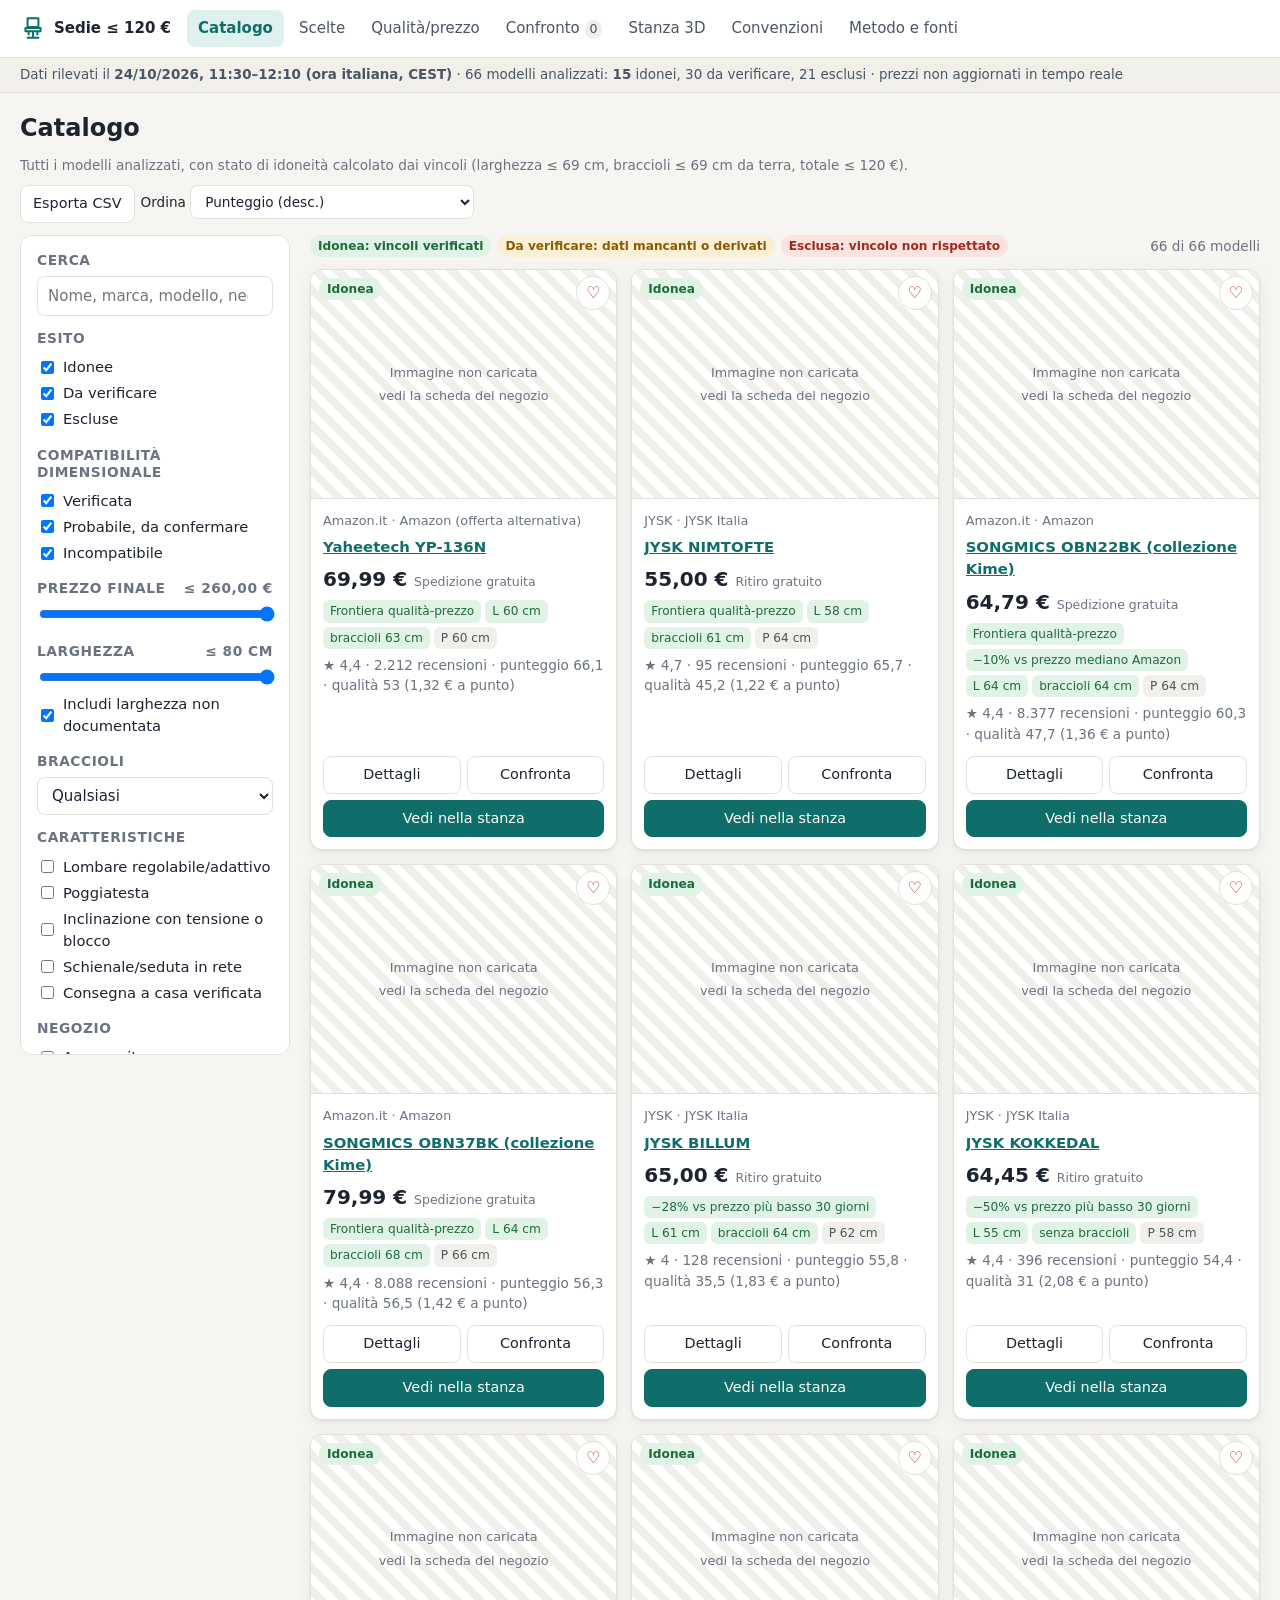
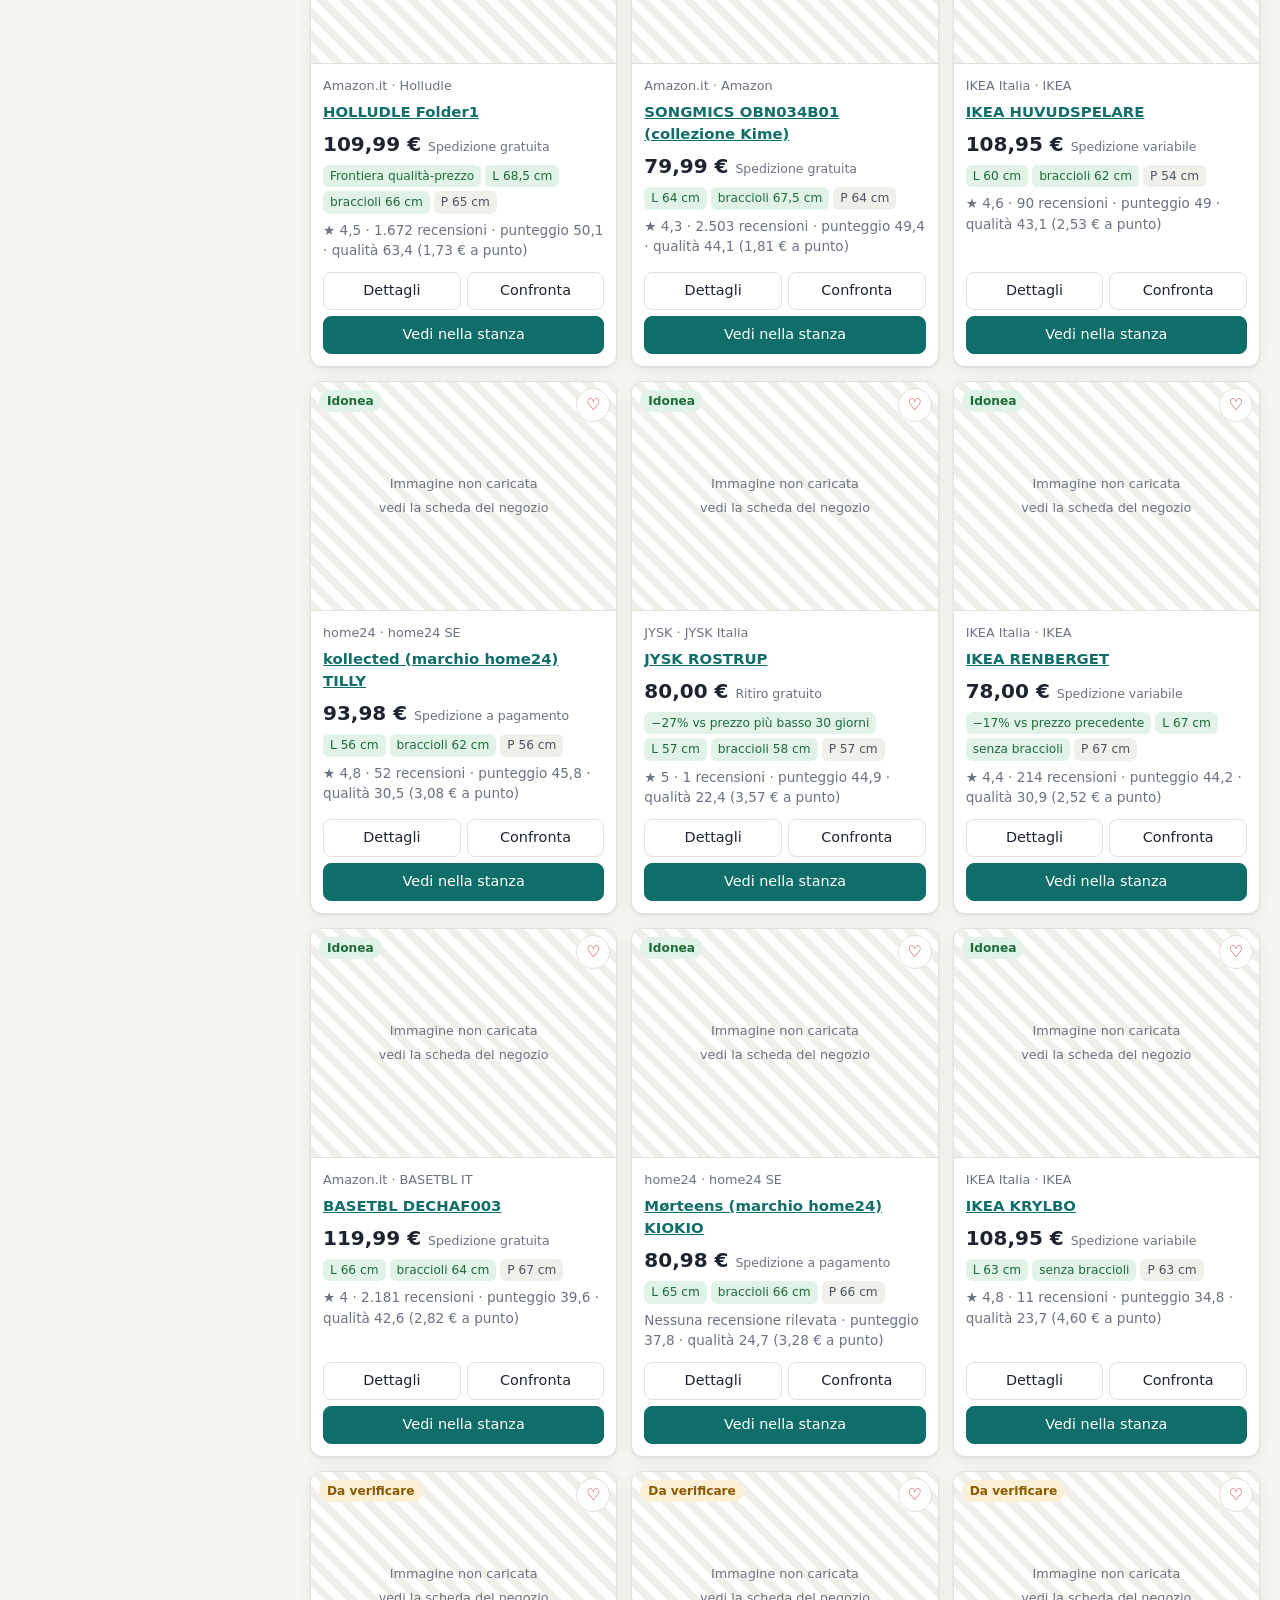
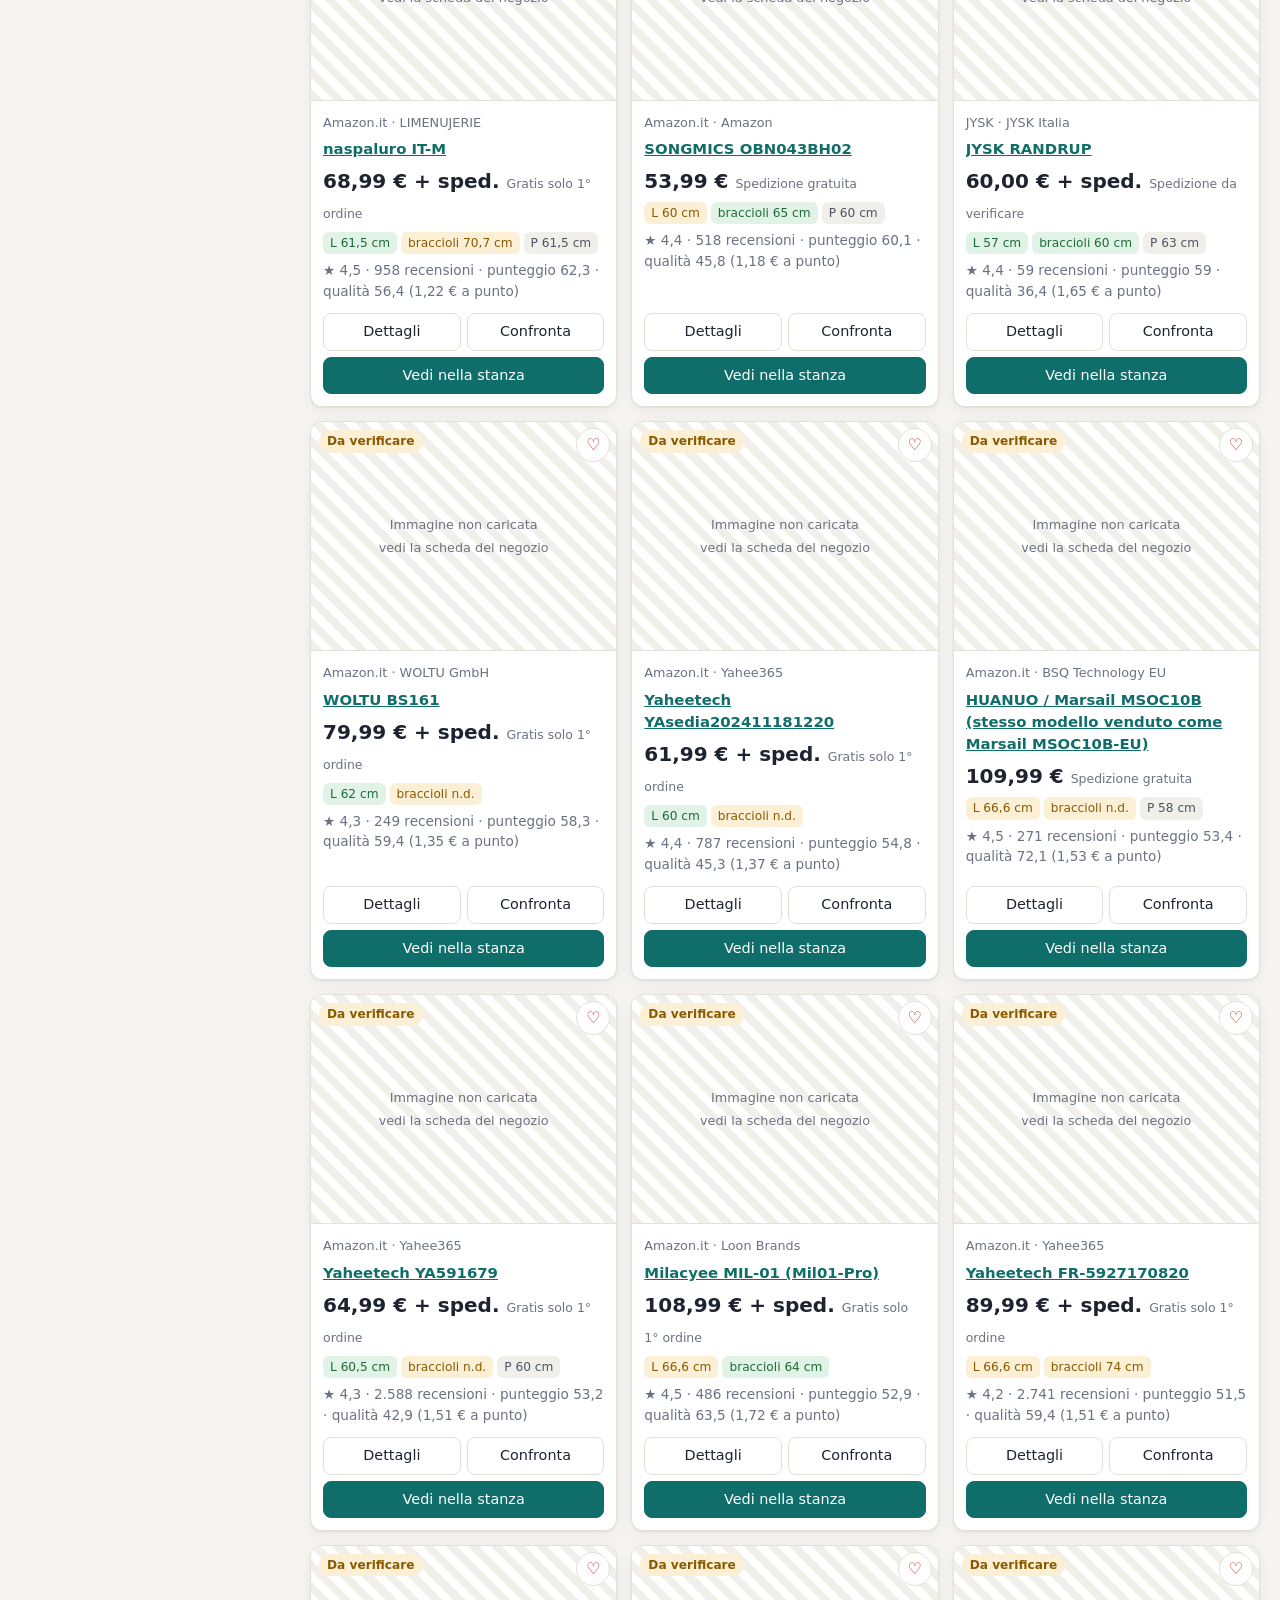
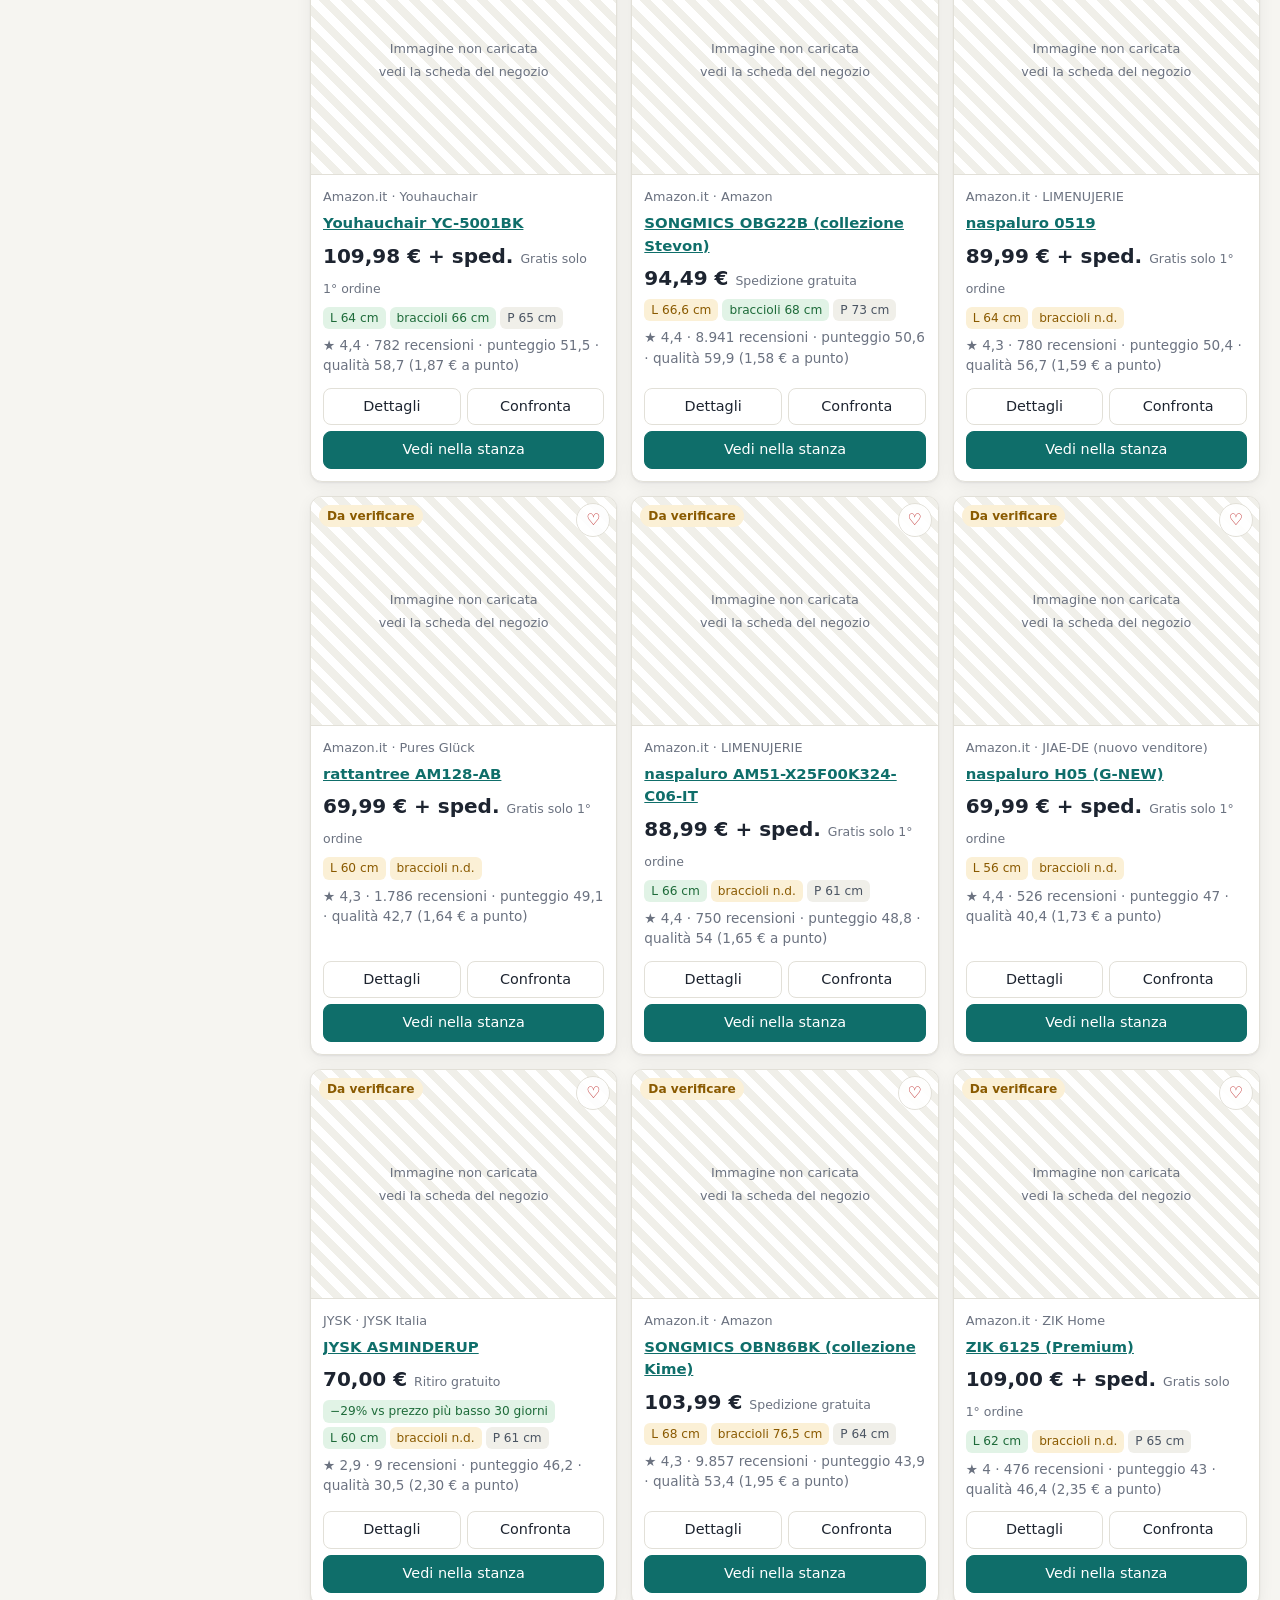
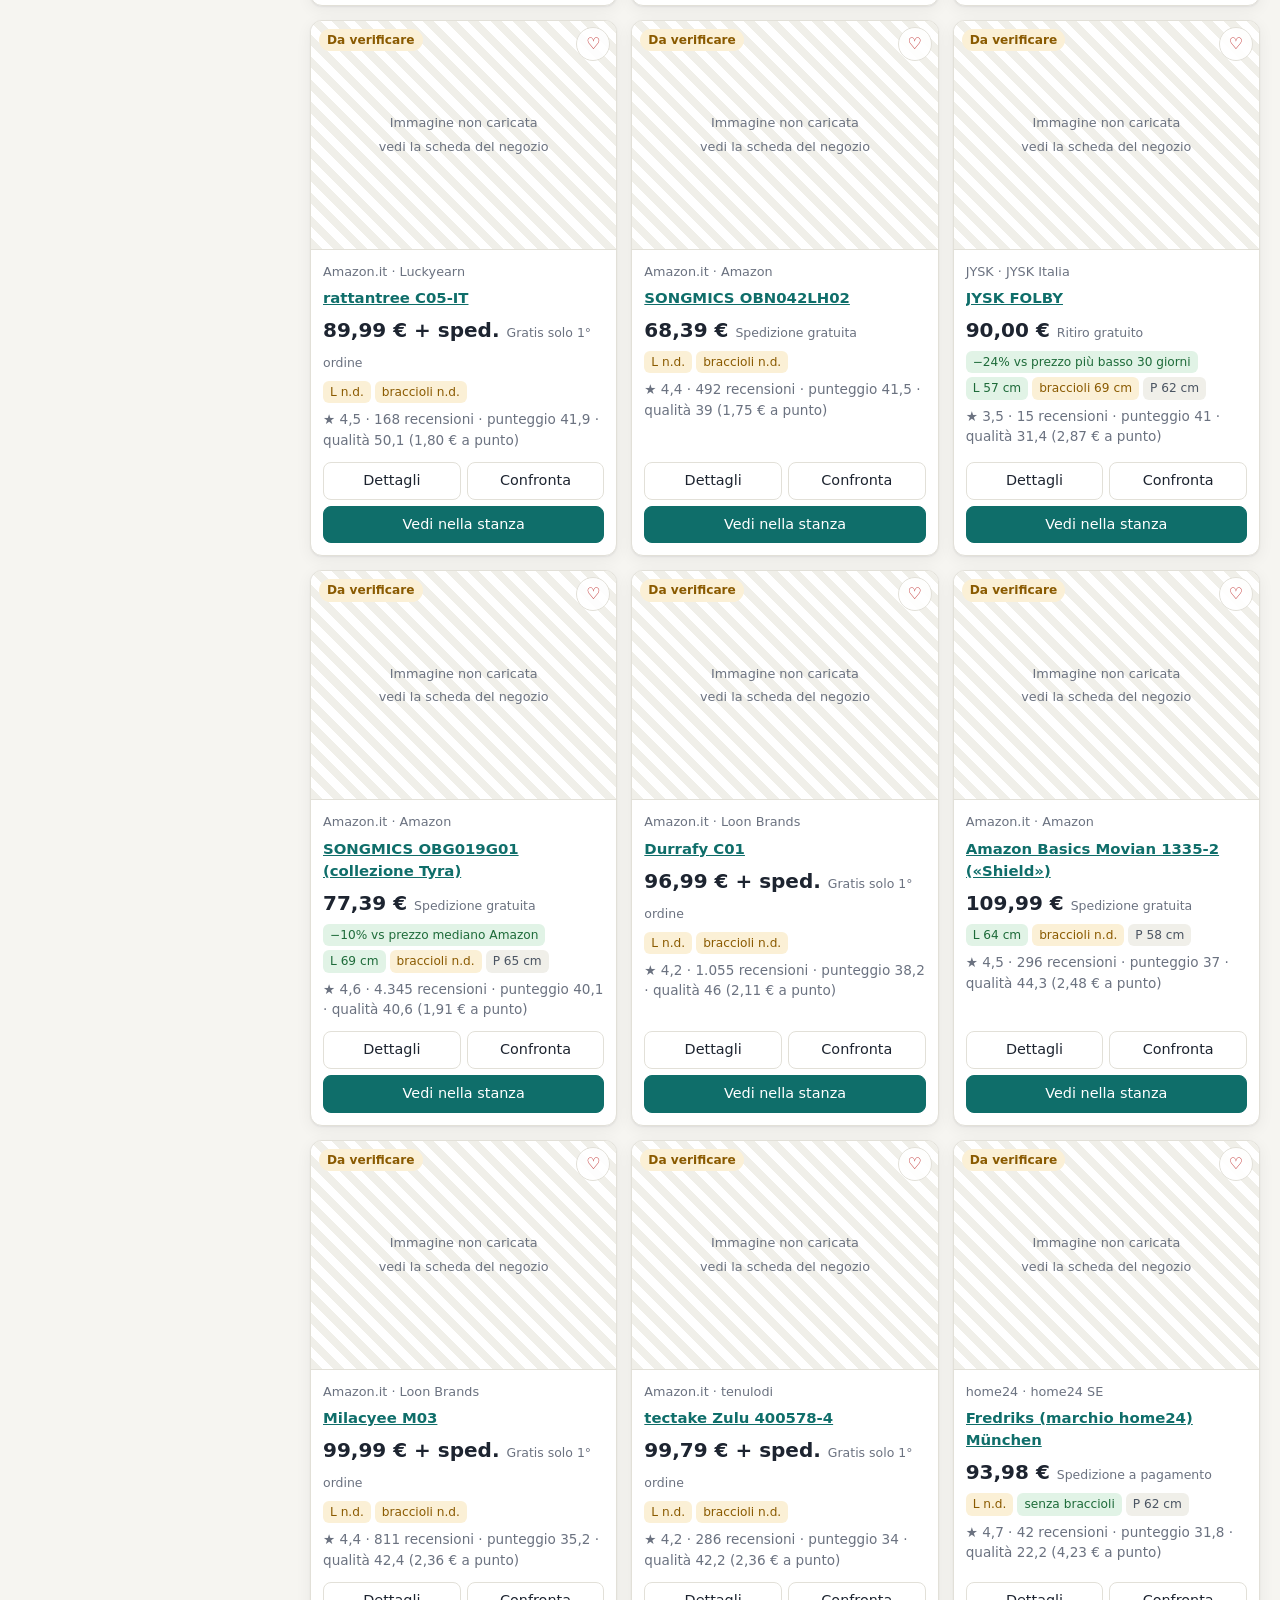
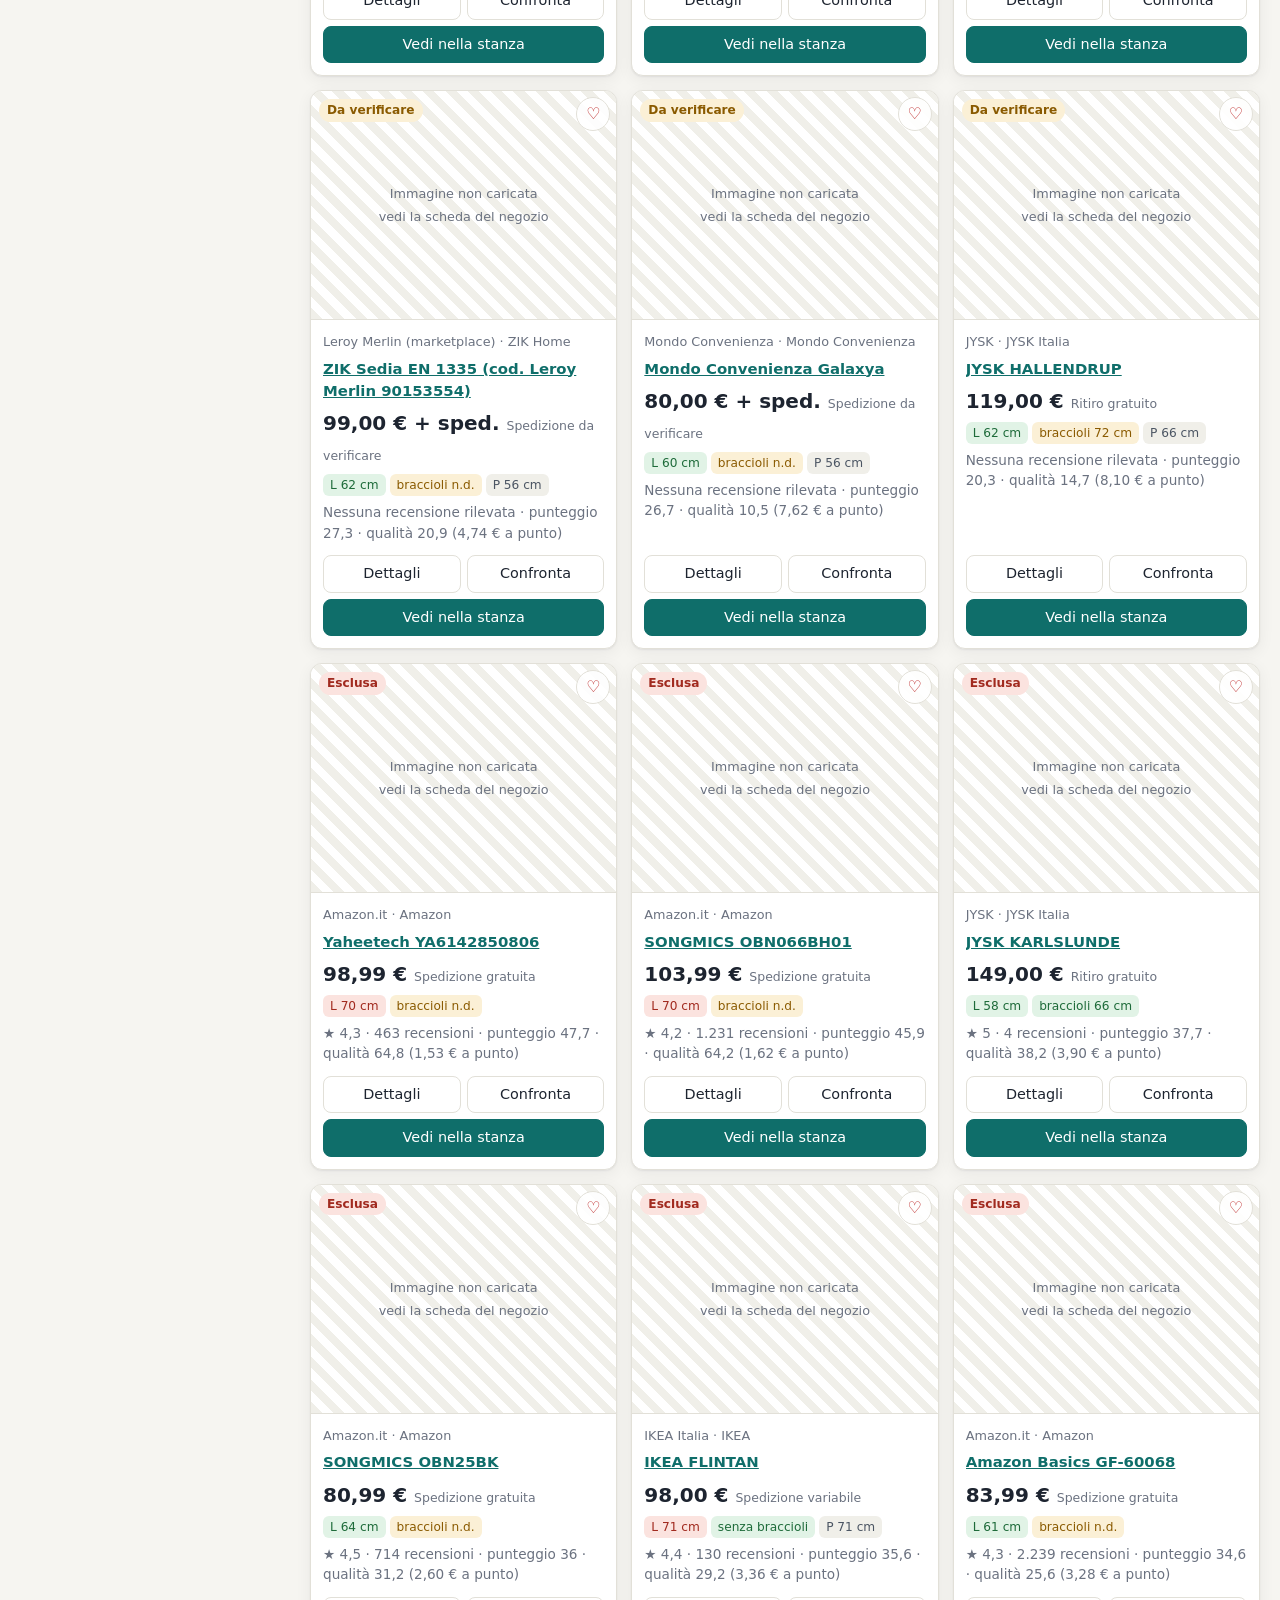
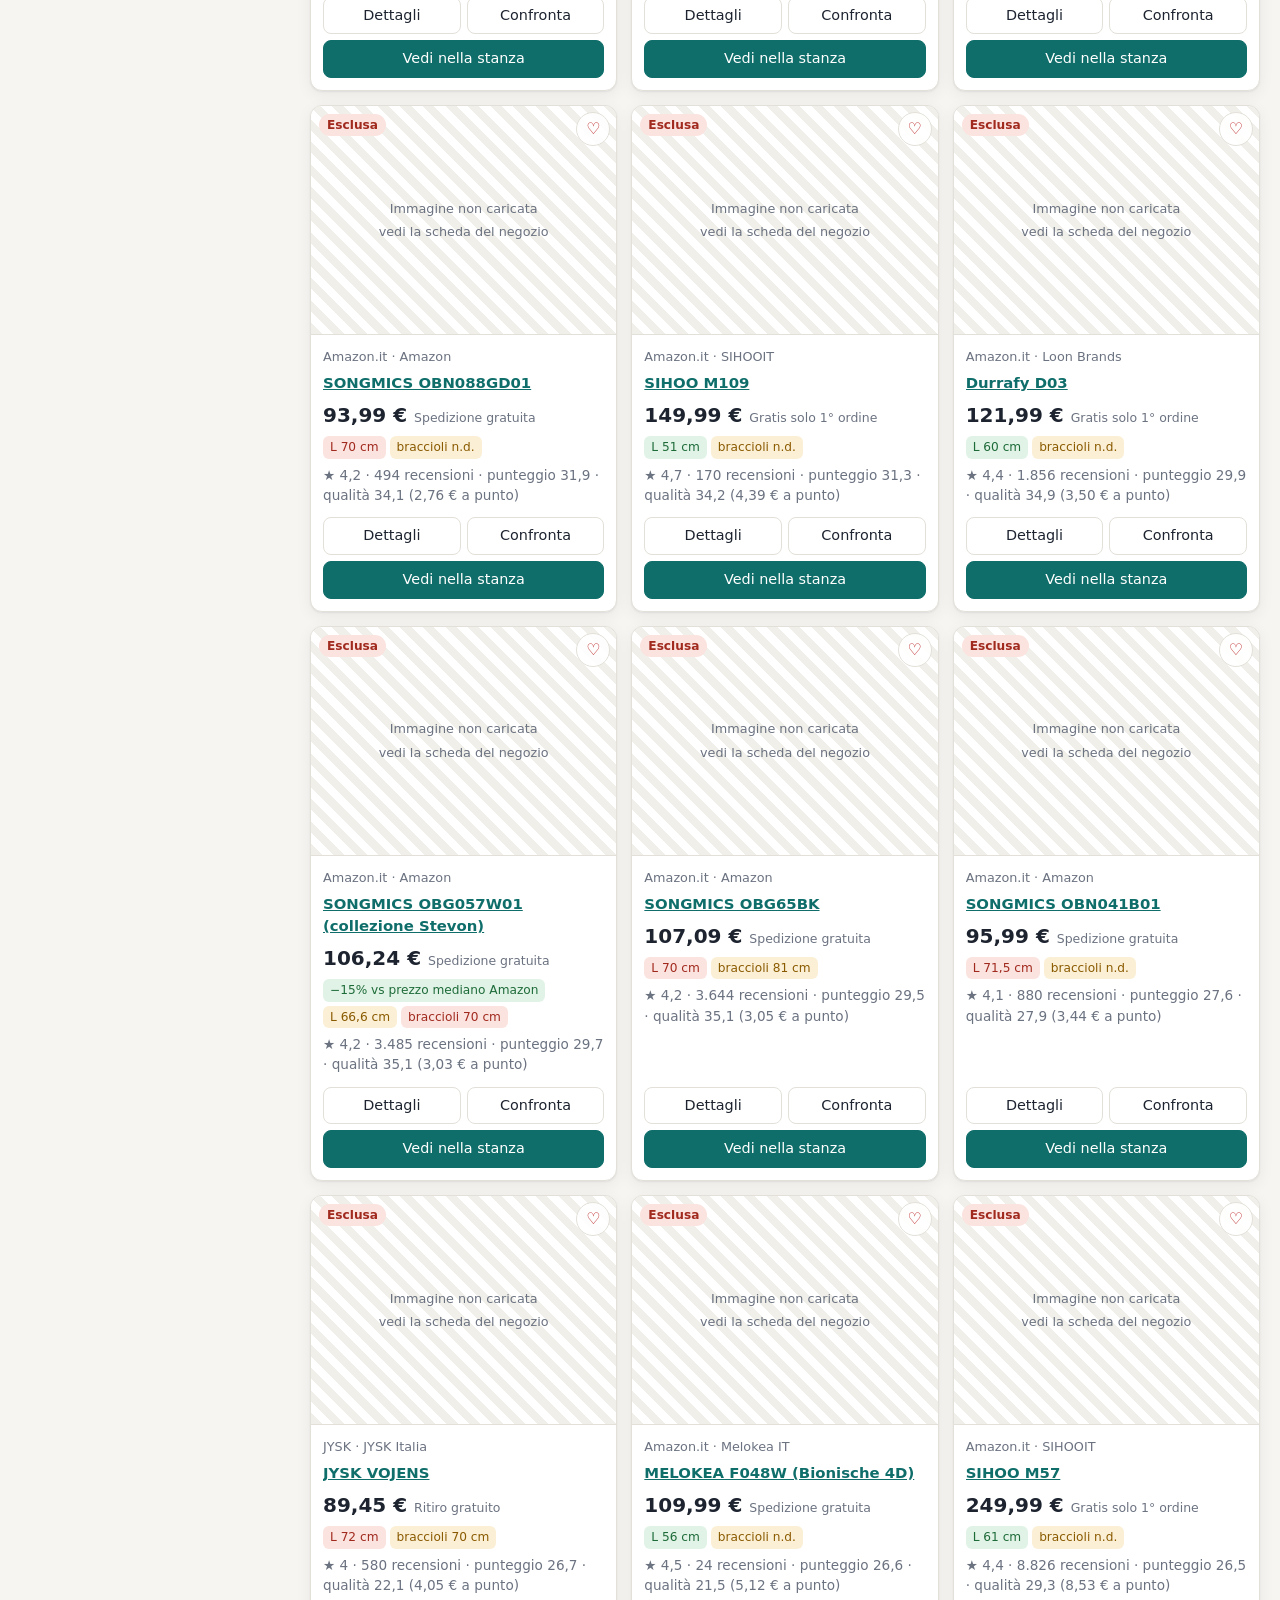
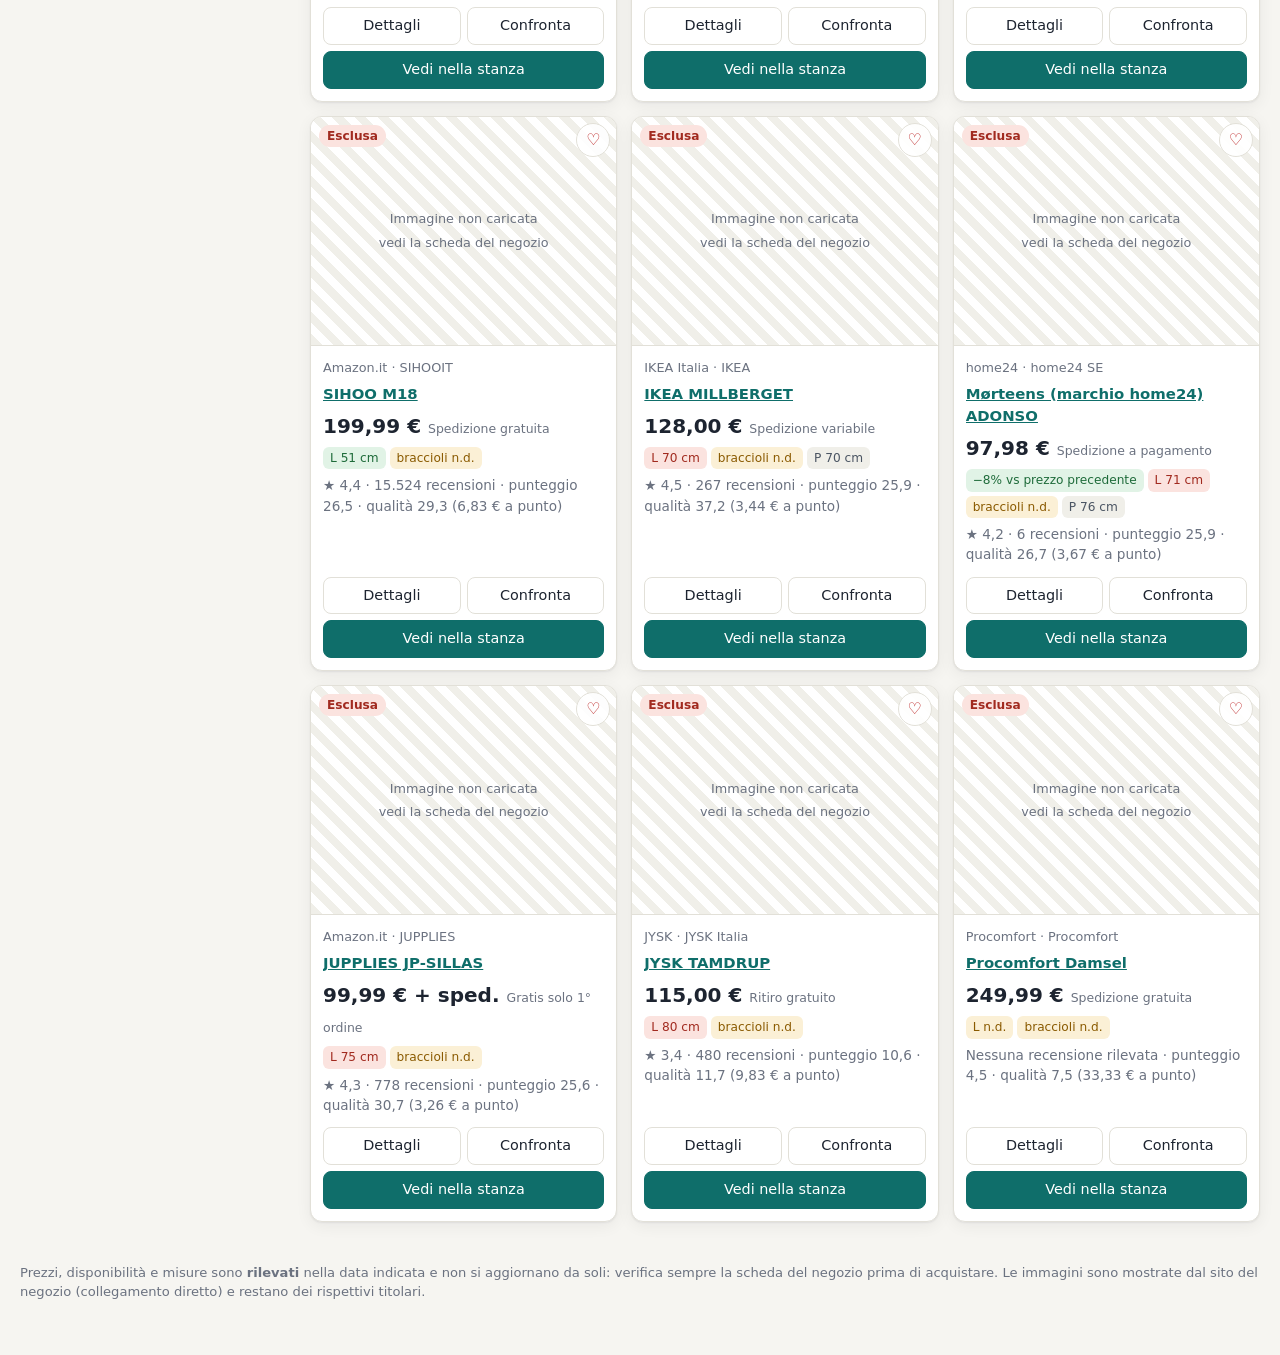
<file: index.html>
<!doctype html>
<html lang="it">
<head>
  <meta charset="utf-8">
  <meta name="viewport" content="width=device-width, initial-scale=1">
  <title>Sedie entro 120 € — confronto e stanza 3D</title>
  <meta name="description" content="Catalogo verificato di sedie da lavoro entro 120 € con vincoli di ingombro, confronto e visualizzazione 3D della postazione.">
  <meta name="referrer" content="no-referrer">
  <link rel="stylesheet" href="css/style.css">
  <script type="importmap">{"imports": {"@app/": "./", "three": "./vendor/three/three.module.min.js", "three/addons/": "./vendor/three/addons/"}}</script>
</head>
<body>
  <header class="topbar">
    <a class="brand" href="#/catalogo" aria-label="Catalogo">
      <svg viewBox="0 0 24 24" aria-hidden="true"><path d="M7 3h10v8H7zM5 12h14v3H5zM8 15v3M16 15v3M12 15v5M7 21h10" fill="none" stroke="currentColor" stroke-width="1.8" stroke-linecap="round" stroke-linejoin="round"/></svg>
      <span>Sedie ≤ 120 €</span>
    </a>
    <nav class="mainnav" aria-label="Sezioni">
      <a href="#/catalogo" data-route="catalogo">Catalogo</a>
      <a href="#/scelte" data-route="scelte">Scelte</a>
      <a href="#/valore" data-route="valore">Qualità/prezzo</a>
      <a href="#/confronto" data-route="confronto">Confronto <span class="pill" id="cmp-count">0</span></a>
      <a href="#/stanza" data-route="stanza">Stanza 3D</a>
      <a href="#/convenzioni" data-route="convenzioni">Convenzioni</a>
      <a href="#/metodo" data-route="metodo">Metodo e fonti</a>
    </nav>
  </header>
  <div class="databar" id="databar" role="note"></div>
  <main id="app" tabindex="-1"><p class="loading">Caricamento dei dati…</p></main>
  <footer class="footer">
    <p>Prezzi, disponibilità e misure sono <strong>rilevati</strong> nella data indicata e non si aggiornano da soli: verifica sempre la scheda del negozio prima di acquistare. Le immagini sono mostrate dal sito del negozio (collegamento diretto) e restano dei rispettivi titolari.</p>
  </footer>
  <script type="module">import '@app/js/main.js';</script>
</body>
</html>
</file>
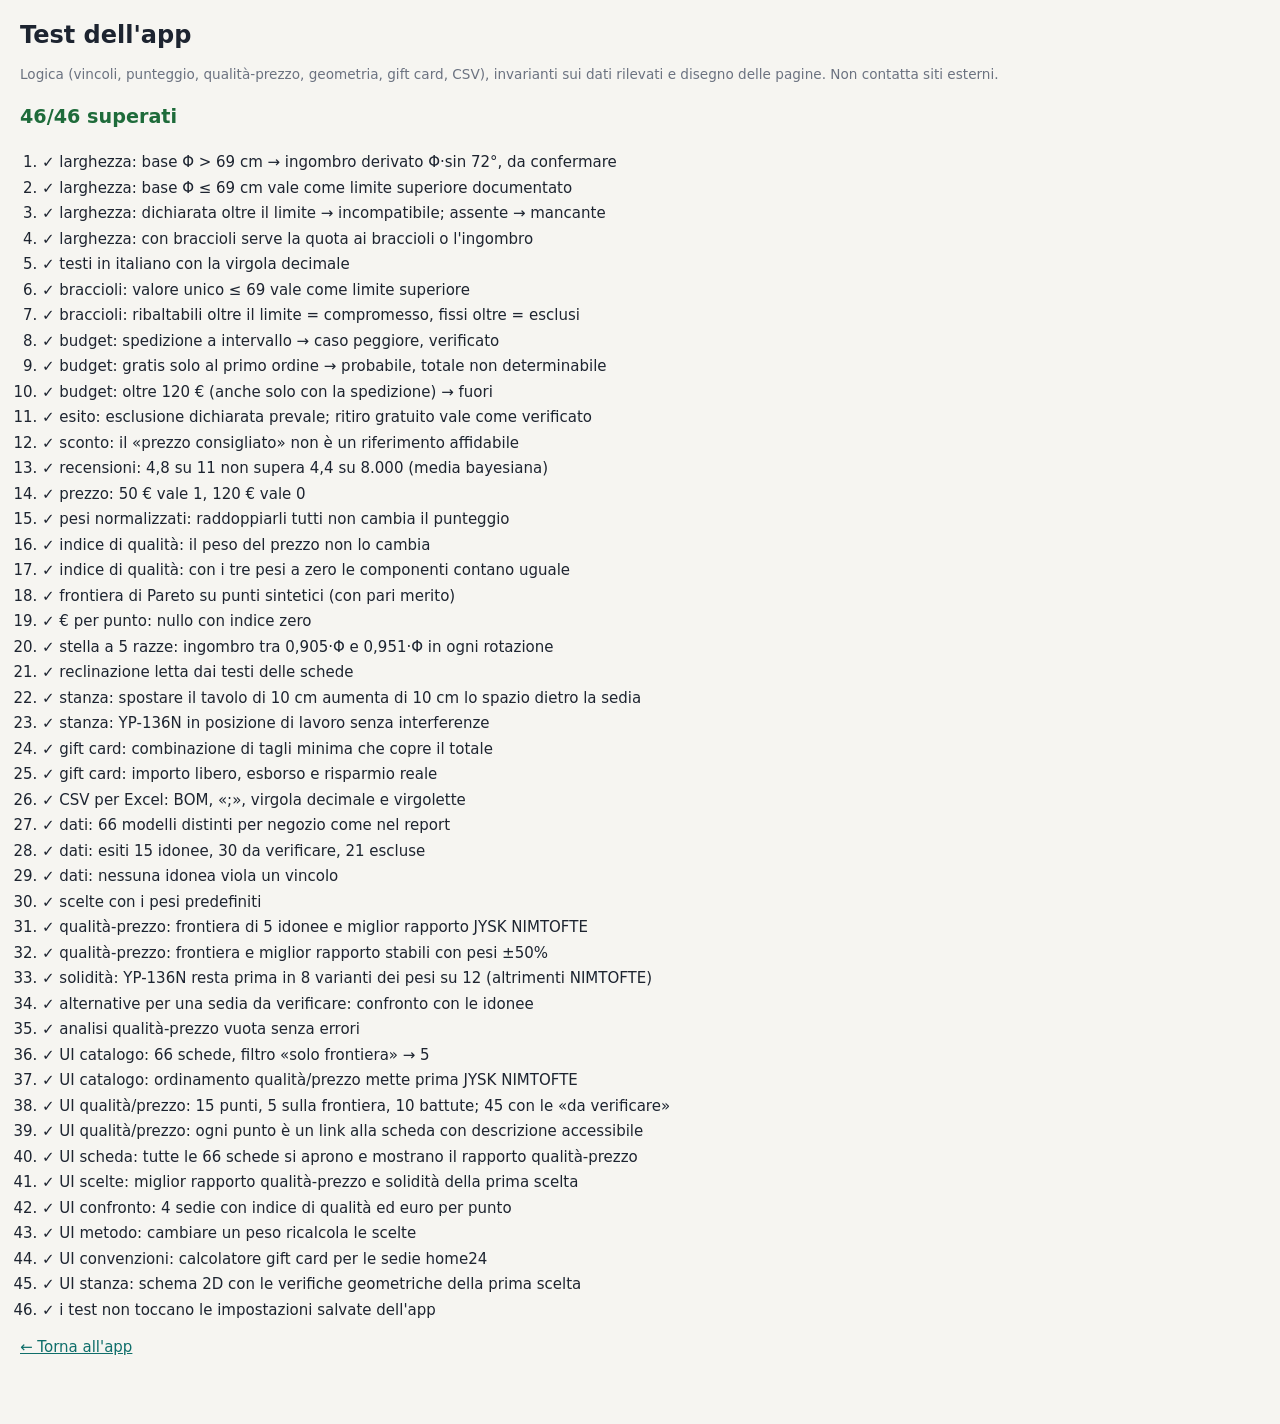
<file: tests/index.html>
<!doctype html>
<html lang="it">
<head>
  <meta charset="utf-8">
  <meta name="viewport" content="width=device-width, initial-scale=1">
  <title>Test — Sedie entro 120 €</title>
  <link rel="stylesheet" href="../css/style.css">
  <script>
    // Stato dei test separato da quello dell'app (vedi js/state.js).
    window.__SEDIE_STATE_KEY__ = 'sedie120:test';
    try {
      localStorage.removeItem('sedie120:test');
      window.__APP_STATE_BEFORE__ = localStorage.getItem('sedie120:v1');
    } catch { /* archiviazione non disponibile */ }
  </script>
  <script type="importmap">{"imports": {"@app/": "../", "three": "../vendor/three/three.module.min.js", "three/addons/": "../vendor/three/addons/"}}</script>
  <style>
    #summary { font-size: 1.2rem; font-weight: 700; }
    #summary.ok { color: var(--ok); } #summary.ko { color: var(--bad); }
    #results { padding-left: 22px; }
    #results li { margin: 3px 0; }
    #results li.ko { color: var(--bad); }
    #results .err { font: .85rem ui-monospace, monospace; color: var(--ink-2); margin: 2px 0 6px; }
    #sandbox { width: 1000px; margin-top: 30px; }
  </style>
</head>
<body>
  <main>
    <h1>Test dell'app</h1>
    <p class="muted small">Logica (vincoli, punteggio, qualità-prezzo, geometria, gift card, CSV), invarianti sui dati rilevati e disegno delle pagine. Non contatta siti esterni.</p>
    <p id="summary">In esecuzione…</p>
    <ol id="results"></ol>
    <p><a href="../">← Torna all'app</a></p>
  </main>
  <div id="sandbox" aria-hidden="true"></div>
  <script type="module" src="./run-browser.js"></script>
</body>
</html>
</file>
<file: css/style.css>
:root {
  --bg: #f6f5f1;
  --surface: #ffffff;
  --surface-2: #f0efe9;
  --ink: #1d2430;
  --ink-2: #4b5563;
  --ink-3: #6b7280;
  --line: #e2e0d8;
  --accent: #0f6e6a;
  --accent-ink: #ffffff;
  --accent-soft: #dff1ef;
  --ok: #1e6b3a;
  --ok-soft: #e1f3e6;
  --warn: #8a5a00;
  --warn-soft: #fbf0d6;
  --bad: #a12a1f;
  --bad-soft: #fbe3df;
  --shadow: 0 1px 2px rgba(20, 24, 32, .06), 0 4px 16px rgba(20, 24, 32, .06);
  --radius: 12px;
  --q-ok: #008a7e;     /* grafico qualità-prezzo: idonee (palette validata) */
  --q-check: #c2540a;  /* grafico qualità-prezzo: da verificare */
  color-scheme: light;
}
@media (prefers-color-scheme: dark) {
  :root {
    --bg: #14171c; --surface: #1c2027; --surface-2: #232832; --ink: #e8eaee; --ink-2: #c3c8d1; --ink-3: #9aa1ad;
    --line: #2f3540; --accent: #3fb8b1; --accent-ink: #062523; --accent-soft: #163634;
    --ok: #6fd294; --ok-soft: #173826; --warn: #f0c060; --warn-soft: #3a2f14; --bad: #ff8a7a; --bad-soft: #3d1d19;
    --shadow: 0 1px 2px rgba(0,0,0,.3), 0 4px 16px rgba(0,0,0,.25);
    --q-ok: #1fa89e; --q-check: #d9722f;
    color-scheme: dark;
  }
}
* { box-sizing: border-box; }
html { -webkit-text-size-adjust: 100%; }
body { margin: 0; font: 15px/1.5 system-ui, -apple-system, "Segoe UI", Roboto, sans-serif; background: var(--bg); color: var(--ink); }
a { color: var(--accent); }
img { max-width: 100%; }
button, input, select { font: inherit; color: inherit; }
h1, h2, h3 { line-height: 1.25; margin: 0 0 .5em; }
h1 { font-size: 1.5rem; } h2 { font-size: 1.2rem; } h3 { font-size: 1.02rem; }
.muted { color: var(--ink-3); } .small { font-size: .85rem; } .nowrap { white-space: nowrap; }
.loading { padding: 40px; text-align: center; color: var(--ink-3); }

.topbar { position: sticky; top: 0; z-index: 30; display: flex; align-items: center; gap: 16px; padding: 10px 20px; background: var(--surface); border-bottom: 1px solid var(--line); }
.brand { display: flex; align-items: center; gap: 8px; font-weight: 700; color: var(--ink); text-decoration: none; white-space: nowrap; }
.brand svg { width: 26px; height: 26px; color: var(--accent); }
.mainnav { display: flex; gap: 4px; overflow-x: auto; scrollbar-width: none; }
.mainnav::-webkit-scrollbar { display: none; }
.mainnav a { padding: 7px 11px; border-radius: 8px; text-decoration: none; color: var(--ink-2); white-space: nowrap; }
.mainnav a.active { background: var(--accent-soft); color: var(--accent); font-weight: 600; }
.pill { display: inline-block; min-width: 1.4em; padding: 0 .4em; border-radius: 999px; background: var(--surface-2); font-size: .78rem; text-align: center; }
.databar { padding: 7px 20px; font-size: .84rem; color: var(--ink-2); background: var(--surface-2); border-bottom: 1px solid var(--line); }
main { max-width: 1320px; margin: 0 auto; padding: 20px; outline: none; }
.footer { max-width: 1320px; margin: 0 auto; padding: 8px 20px 40px; font-size: .82rem; color: var(--ink-3); }

.btn { display: inline-flex; align-items: center; justify-content: center; gap: 6px; padding: 7px 12px; border-radius: 8px; border: 1px solid var(--line); background: var(--surface); cursor: pointer; text-decoration: none; color: var(--ink); font-size: .9rem; min-height: 36px; }
.btn:hover { border-color: var(--ink-3); }
.btn.primary { background: var(--accent); color: var(--accent-ink); border-color: var(--accent); }
.btn.on { background: var(--accent-soft); color: var(--accent); border-color: var(--accent); }
.btn.icon { padding: 7px 9px; }
.btn[disabled] { opacity: .5; cursor: not-allowed; }
.btn-row { display: flex; flex-wrap: wrap; gap: 6px; }

.badge { display: inline-flex; align-items: center; gap: 4px; padding: 2px 8px; border-radius: 999px; font-size: .76rem; font-weight: 600; white-space: nowrap; }
.badge.idonea, .badge.ok, .badge.verificata { background: var(--ok-soft); color: var(--ok); }
.badge.da-verificare, .badge.warn, .badge.probabile { background: var(--warn-soft); color: var(--warn); }
.badge.esclusa, .badge.bad, .badge.incompatibile { background: var(--bad-soft); color: var(--bad); }
.badge.neutral { background: var(--surface-2); color: var(--ink-2); }

.card { background: var(--surface); border: 1px solid var(--line); border-radius: var(--radius); box-shadow: var(--shadow); }
.panel { background: var(--surface); border: 1px solid var(--line); border-radius: var(--radius); padding: 16px; }
.panel + .panel { margin-top: 14px; }

/* Catalogo */
.catalog { display: grid; grid-template-columns: 270px 1fr; gap: 20px; align-items: start; }
.filters { position: sticky; top: 64px; max-height: calc(100vh - 80px); overflow: auto; }
.filters h3 { margin-top: 14px; font-size: .86rem; text-transform: uppercase; letter-spacing: .04em; color: var(--ink-3); }
.filters h3:first-child { margin-top: 0; }
.filters label { display: flex; align-items: center; gap: 6px; padding: 2px 0; font-size: .92rem; cursor: pointer; }
.filters input[type=search], .filters select { width: 100%; padding: 8px 10px; border: 1px solid var(--line); border-radius: 8px; background: var(--surface); }
.filters input[type=range] { width: 100%; }
.filters .rangeval { float: right; font-weight: 600; }
.toolbar { display: flex; flex-wrap: wrap; gap: 10px; align-items: center; justify-content: space-between; margin-bottom: 12px; }
.toolbar select { padding: 7px 10px; border-radius: 8px; border: 1px solid var(--line); background: var(--surface); }
.legend { display: flex; flex-wrap: wrap; gap: 6px; }
.grid { display: grid; grid-template-columns: repeat(auto-fill, minmax(250px, 1fr)); gap: 14px; }
.chair-card { display: flex; flex-direction: column; overflow: hidden; }
.chair-card .thumb { position: relative; aspect-ratio: 4/3; background: #fff; display: flex; align-items: center; justify-content: center; border-bottom: 1px solid var(--line); }
.chair-card .thumb img { width: 100%; height: 100%; object-fit: contain; padding: 8px; }
.chair-card .thumb .badge { position: absolute; top: 8px; left: 8px; }
.chair-card .thumb .fav { position: absolute; top: 6px; right: 6px; background: rgba(255,255,255,.9); border: 1px solid var(--line); border-radius: 999px; width: 34px; height: 34px; cursor: pointer; font-size: 1rem; color: #b91c1c; }
.chair-card .body { padding: 12px; display: flex; flex-direction: column; gap: 6px; flex: 1; }
.chair-card .name { font-weight: 600; font-size: .93rem; display: -webkit-box; -webkit-line-clamp: 3; -webkit-box-orient: vertical; overflow: hidden; }
.chair-card .store { font-size: .8rem; color: var(--ink-3); }
.price { font-size: 1.25rem; font-weight: 700; }
.price small { font-size: .78rem; font-weight: 500; color: var(--ink-3); }
.chips { display: flex; flex-wrap: wrap; gap: 4px; }
.chip { font-size: .76rem; padding: 2px 7px; border-radius: 6px; background: var(--surface-2); color: var(--ink-2); white-space: nowrap; }
a.chip { text-decoration: none; }
.chip.ok { background: var(--ok-soft); color: var(--ok); } .chip.warn { background: var(--warn-soft); color: var(--warn); } .chip.bad { background: var(--bad-soft); color: var(--bad); }
.chair-card .actions { margin-top: auto; padding-top: 6px; display: grid; grid-template-columns: 1fr 1fr; gap: 6px; }
.placeholder-img { width: 100%; height: 100%; display: flex; flex-direction: column; align-items: center; justify-content: center; gap: 4px; color: var(--ink-3); font-size: .8rem; text-align: center; padding: 10px; background: repeating-linear-gradient(45deg, var(--surface-2), var(--surface-2) 8px, var(--surface) 8px, var(--surface) 16px); }
.empty { padding: 40px; text-align: center; color: var(--ink-3); }
.filter-toggle { display: none; }

/* Scheda */
.detail { display: grid; grid-template-columns: 360px 1fr; gap: 20px; align-items: start; }
.detail .hero { background: #fff; border-radius: var(--radius); border: 1px solid var(--line); aspect-ratio: 1; display: flex; align-items: center; justify-content: center; overflow: hidden; }
.detail .hero img { width: 100%; height: 100%; object-fit: contain; padding: 14px; }
.kv { display: grid; grid-template-columns: minmax(130px, 38%) 1fr; gap: 6px 14px; margin: 0; }
.kv dt { color: var(--ink-3); font-size: .88rem; }
.kv dd { margin: 0; }
.calc { font-size: .84rem; color: var(--ink-2); background: var(--surface-2); padding: 6px 8px; border-radius: 6px; margin-top: 4px; }
ul.tight { margin: 4px 0; padding-left: 18px; } ul.tight li { margin: 2px 0; }
.two { display: grid; grid-template-columns: 1fr 1fr; gap: 14px; }
.breadcrumb { margin-bottom: 10px; font-size: .9rem; }

/* Confronto */
.compare-wrap { overflow-x: auto; }
table.compare { border-collapse: collapse; width: 100%; min-width: 640px; background: var(--surface); border-radius: var(--radius); overflow: hidden; }
table.compare th, table.compare td { border-bottom: 1px solid var(--line); padding: 8px 10px; text-align: left; vertical-align: top; font-size: .9rem; }
table.compare th { width: 170px; color: var(--ink-3); font-weight: 500; background: var(--surface-2); position: sticky; left: 0; }
table.compare td.best { background: var(--ok-soft); font-weight: 600; }
table.compare img { height: 110px; object-fit: contain; background: #fff; border-radius: 8px; }

/* Scelte */
.picks { display: grid; grid-template-columns: repeat(auto-fill, minmax(300px, 1fr)); gap: 14px; }
.pick { padding: 14px; display: flex; gap: 12px; }
.pick img, .pick .placeholder-img { width: 96px; height: 96px; object-fit: contain; background: #fff; border-radius: 8px; flex: none; }
.pick .kicker { font-size: .78rem; text-transform: uppercase; letter-spacing: .05em; color: var(--accent); font-weight: 700; }

/* Qualità/prezzo */
.stat-row { display: grid; grid-template-columns: repeat(auto-fit, minmax(220px, 1fr)); gap: 14px; }
.stat { background: var(--surface); border: 1px solid var(--line); border-radius: var(--radius); padding: 14px 16px; }
.stat-label { font-size: .8rem; text-transform: uppercase; letter-spacing: .04em; color: var(--ink-3); font-weight: 600; }
.stat-value { font-size: 1.7rem; font-weight: 700; line-height: 1.2; margin: 2px 0; }
.stat-value small { font-size: .85rem; font-weight: 500; color: var(--ink-3); }
.chart-legend { gap: 16px; font-size: .86rem; color: var(--ink-2); margin-bottom: 6px; }
.chart-legend span { display: inline-flex; align-items: center; gap: 6px; }
.chart-wrap { position: relative; width: 100%; min-height: 280px; }
.vchart { display: block; overflow: visible; font: 12px system-ui, -apple-system, "Segoe UI", Roboto, sans-serif; touch-action: manipulation; }
.vchart .grid { stroke: var(--line); stroke-width: 1; }
.vchart .budget { stroke: var(--ink-3); stroke-width: 1; }
.vchart .tick { fill: var(--ink-3); font-variant-numeric: tabular-nums; }
.vchart .axis-title { fill: var(--ink-2); font-weight: 600; }
.vchart .plabel { fill: var(--ink); font-weight: 600; paint-order: stroke; stroke: var(--surface); stroke-width: 3px; stroke-linejoin: round; pointer-events: none; }
.frontier-line { fill: none; stroke: var(--q-ok); stroke-width: 2; stroke-linejoin: round; opacity: .75; }
.pt-ok { fill: var(--q-ok); stroke: var(--surface); stroke-width: 2; }
.pt-check { fill: var(--surface); stroke: var(--q-check); stroke-width: 2; }
.vchart a { cursor: pointer; outline: none; }
.vchart a.hover circle, .vchart a:focus-visible circle { stroke: var(--ink); stroke-width: 2.5; }
.tip { position: absolute; z-index: 5; max-width: 260px; padding: 8px 10px; border-radius: 8px; background: var(--surface); border: 1px solid var(--line); box-shadow: var(--shadow); font-size: .82rem; line-height: 1.4; pointer-events: none; }
table.vtable { border-collapse: collapse; width: 100%; min-width: 560px; }
table.vtable th, table.vtable td { border-bottom: 1px solid var(--line); padding: 7px 8px; text-align: left; vertical-align: top; font-size: .9rem; }
table.vtable thead th { color: var(--ink-3); font-weight: 600; font-size: .8rem; text-transform: uppercase; letter-spacing: .03em; }
table.vtable .num { text-align: right; font-variant-numeric: tabular-nums; white-space: nowrap; }

/* Metodo */
.weights label { display: grid; grid-template-columns: 1fr 160px 36px; align-items: center; gap: 10px; padding: 4px 0; }
.prose { max-width: 860px; }
.prose p, .prose li { color: var(--ink-2); }

/* Stanza */
.room { display: grid; grid-template-columns: 1fr 340px; gap: 16px; align-items: start; }
.viewer { position: relative; background: var(--surface); border: 1px solid var(--line); border-radius: var(--radius); overflow: hidden; height: min(72vh, 680px); }
.viewer canvas { display: block; }
.viewbar { margin-bottom: 8px; }
.chairpick { flex: 1 1 320px; min-width: 0; max-width: 520px; }
.chairpick select { display: block; width: 100%; max-width: 100%; padding: 8px; border-radius: 8px; border: 1px solid var(--line); background: var(--surface); margin-top: 2px; }
.viewer .label3d { font: 600 12px/1.2 system-ui, sans-serif; color: #102a43; background: rgba(255,255,255,.88); border: 1px solid #c9d2dc; padding: 2px 6px; border-radius: 6px; white-space: nowrap; pointer-events: none; }
.viewer .label3d.bad { color: #a12a1f; border-color: #e7a59c; }
.viewer .label3d.ok { color: #1e6b3a; border-color: #9fd3b1; }
.controls .row { display: grid; grid-template-columns: 1fr auto; align-items: center; gap: 4px 8px; margin: 8px 0; }
.controls .row input[type=range] { grid-column: 1 / -1; width: 100%; }
.controls select { width: 100%; padding: 8px; border-radius: 8px; border: 1px solid var(--line); background: var(--surface); }
.checks { list-style: none; padding: 0; margin: 6px 0; }
.checks li { padding: 6px 8px; border-radius: 8px; margin: 4px 0; font-size: .88rem; }
.checks li.ok { background: var(--ok-soft); } .checks li.ko { background: var(--bad-soft); } .checks li.warn { background: var(--warn-soft); }
.tag { font-size: .7rem; padding: 1px 6px; border-radius: 6px; background: var(--surface-2); color: var(--ink-3); margin-left: 6px; }
.tag.fornito { background: var(--ok-soft); color: var(--ok); } .tag.derivato { background: var(--accent-soft); color: var(--accent); } .tag.stimato, .tag.ipotesi { background: var(--warn-soft); color: var(--warn); }
.param { display: grid; grid-template-columns: 1fr 74px; gap: 6px; align-items: center; margin: 6px 0; font-size: .86rem; }
.param input { width: 100%; padding: 4px 6px; border: 1px solid var(--line); border-radius: 6px; background: var(--surface); }
details > summary { cursor: pointer; font-weight: 600; }
svg.schema { width: 100%; height: auto; max-height: 100%; background: #fbfaf7; border-radius: 8px; }

@media (max-width: 980px) {
  .catalog { grid-template-columns: 1fr; }
  .filters { position: static; max-height: none; display: none; }
  .filters.open { display: block; }
  .filter-toggle { display: inline-flex; }
  .detail { grid-template-columns: 1fr; }
  .detail .hero { max-width: 420px; }
  .room { grid-template-columns: 1fr; }
  .viewer { height: 58vh; }
}
@media (max-width: 640px) {
  .viewbar .btn { padding: 5px 9px; min-height: 32px; font-size: .84rem; }
  main { padding: 14px 16px; }
  .topbar { flex-direction: column; align-items: stretch; gap: 6px; padding: 8px 16px; }
  .databar { padding: 6px 16px; }
  .two { grid-template-columns: 1fr; }
  .grid { grid-template-columns: 1fr 1fr; gap: 10px; }
  .chair-card .actions { grid-template-columns: 1fr; }
  .weights label { grid-template-columns: 1fr 1fr 32px; }
  .kv { grid-template-columns: 1fr; gap: 0 0; } .kv dt { margin-top: 6px; }
}
@media (max-width: 420px) { .grid { grid-template-columns: 1fr; } }
</file>
